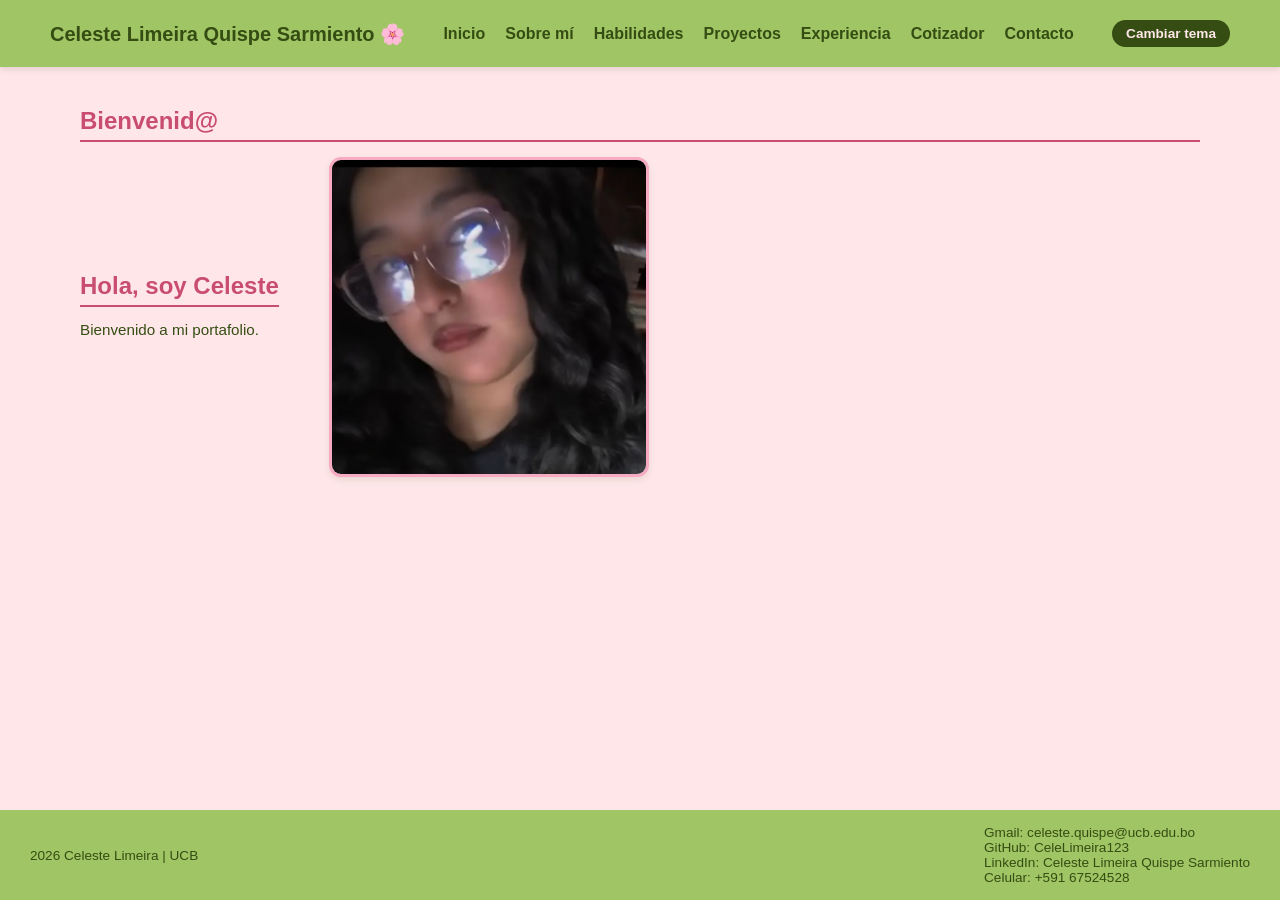
<file: index.html>
<!DOCTYPE html>
<html lang="es">
<head>
  <meta charset="UTF-8">
  <meta name="viewport" content="width=device-width, initial-scale=1.0">
  <title>Inicio | Celeste Limeira</title>
  <meta name="description" content="Portafolio web de Celeste Limeira, estudiante de Ingeniería de Sistemas y auxiliar de docencia en la UCB.">
  <link rel="icon" href="data:image/svg+xml,<svg xmlns=%22http://www.w3.org/2000/svg%22 viewBox=%220 0 100 100%22><text y=%22.9em%22 font-size=%2290%22>%F0%9F%8C%B8</text></svg>">
  <link rel="stylesheet" href="css/estilo.css">
</head>
<body>

  <div class="layout">

    <header class="header">
      <h1>Celeste Limeira Quispe Sarmiento 🌸</h1>

      <button id="btnTema">Cambiar tema</button>

      <button type="button" class="hamburger" id="hamburger" aria-label="Abrir menú" aria-controls="nav" aria-expanded="false">
        <span></span>
        <span></span>
        <span></span>
      </button>

      <nav class="menu" id="nav">
        <ul>
          <li><a href="index.html">Inicio</a></li>
          <li><a href="sobre-mi.html">Sobre mí</a></li>
          <li><a href="habilidades.html">Habilidades</a></li>
          <li><a href="proyectos.html">Proyectos</a></li>
          <li><a href="experiencia.html">Experiencia</a></li>
          <li><a href="cotizador.html">Cotizador</a></li>
          <li><a href="contacto.html">Contacto</a></li>
        </ul>
      </nav>
    </header>

    <main class="content">

      <div class="topbar">
        <h2>Bienvenid@</h2>
      </div>

      <section class="hero">
        <div class="hero-text">
          <h2>Hola, soy Celeste</h2>
          <p>Bienvenido a mi portafolio.</p>
        </div>
        <div class="card">
          <img src="img/me.webp" alt="Foto de perfil" class="imgcursor" width="640" height="484" fetchpriority="high">
        </div>
      </section>

    </main>

    <footer class="footer">
      <div class="footer-left">
        <p>2026 Celeste Limeira | UCB</p>
      </div>
      <div class="footer-right">
        <p>Gmail: celeste.quispe@ucb.edu.bo</p>
        <p>GitHub: CeleLimeira123</p>
        <p>LinkedIn: Celeste Limeira Quispe Sarmiento</p>
        <p>Celular: +591 67524528</p>
      </div>
    </footer>

  </div>

  
  <button id="btnArriba" aria-label="Volver arriba">⬆</button>

  <script src="js/script.js" defer></script>
</body>
</html>
</file>
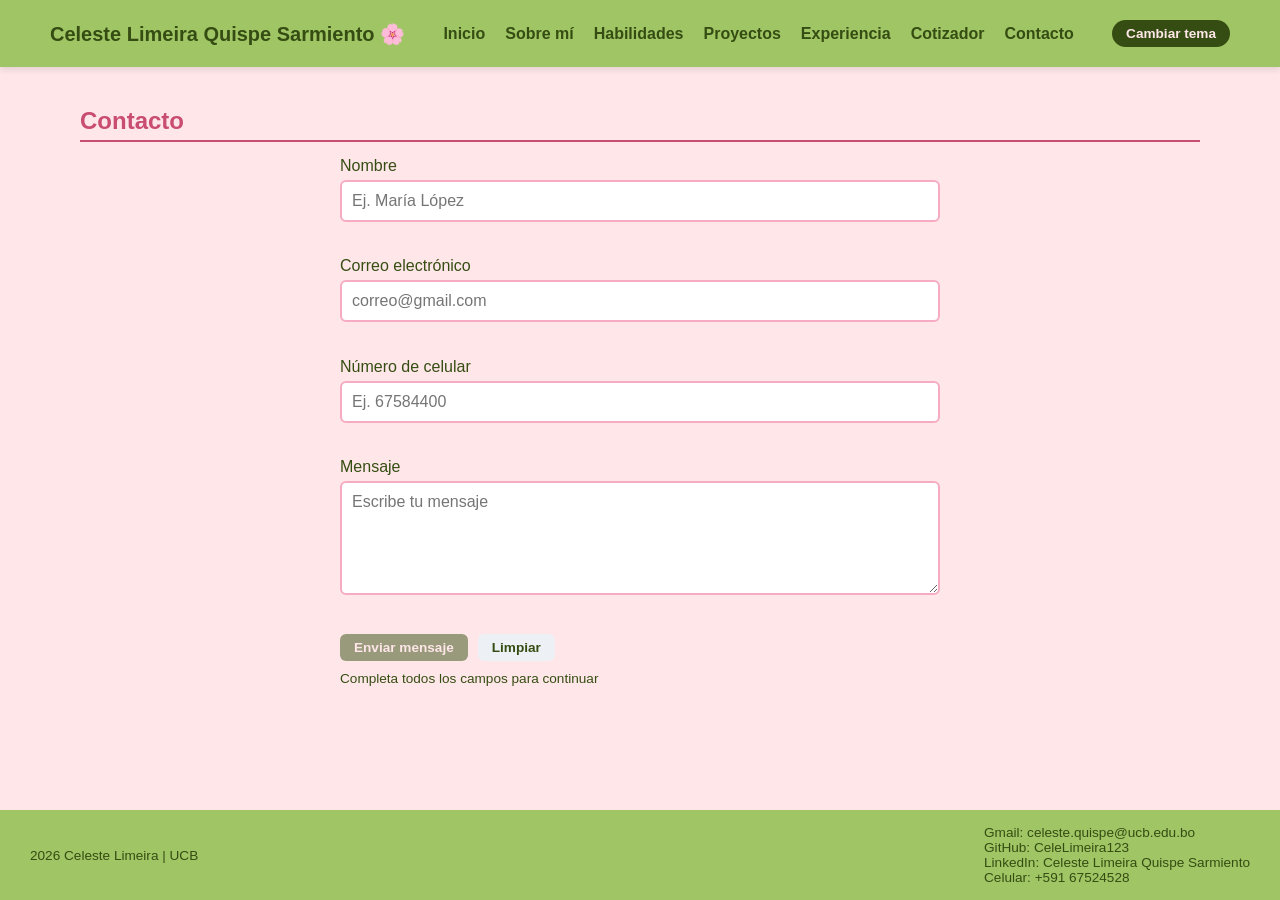
<file: contacto.html>
<!DOCTYPE html>
<html lang="es">
<head>
  <meta charset="UTF-8">
  <meta name="viewport" content="width=device-width, initial-scale=1.0">
  <title>Contacto | Celeste Limeira</title>
  <meta name="description" content="Contacta a Celeste Limeira: envía tu nombre, correo, celular y mensaje.">
  <link rel="icon" href="data:image/svg+xml,<svg xmlns=%22http://www.w3.org/2000/svg%22 viewBox=%220 0 100 100%22><text y=%22.9em%22 font-size=%2290%22>%F0%9F%8C%B8</text></svg>">
  <link rel="stylesheet" href="css/estilo.css">
</head>
<body>

  <div class="layout">

    <header class="header">
      <h1>Celeste Limeira Quispe Sarmiento 🌸</h1>

      <button id="btnTema">Cambiar tema</button>

      <button type="button" class="hamburger" id="hamburger" aria-label="Abrir menú" aria-controls="nav" aria-expanded="false">
        <span></span>
        <span></span>
        <span></span>
      </button>

      <nav class="menu" id="nav">
        <ul>
          <li><a href="index.html">Inicio</a></li>
          <li><a href="sobre-mi.html">Sobre mí</a></li>
          <li><a href="habilidades.html">Habilidades</a></li>
          <li><a href="proyectos.html">Proyectos</a></li>
          <li><a href="experiencia.html">Experiencia</a></li>
          <li><a href="cotizador.html">Cotizador</a></li>
          <li><a href="contacto.html">Contacto</a></li>
        </ul>
      </nav>
    </header>

    <main class="content">

      <div class="topbar">
        <h2>Contacto</h2>
      </div>

      <form id="formContacto" class="cotizador" novalidate>

        <div class="campo">
          <label for="nombre">Nombre</label>
          <input type="text" id="nombre" autocomplete="name" placeholder="Ej. María López">
          <p class="mensaje" id="mensajeNombre" aria-live="polite"></p>
        </div>

        <div class="campo">
          <label for="email">Correo electrónico</label>
          <input type="email" id="email" autocomplete="email" placeholder="correo@gmail.com">
          <p class="mensaje" id="mensajeEmail" aria-live="polite"></p>
        </div>

        <div class="campo">
          <label for="telefono">Número de celular</label>
          <input type="tel" id="telefono" maxlength="8" inputmode="numeric" autocomplete="tel-national" placeholder="Ej. 67584400">
          <p class="mensaje" id="mensajeTelefono" aria-live="polite"></p>
        </div>

        <div class="campo">
          <label for="mensajeTexto">Mensaje</label>
          <textarea id="mensajeTexto" rows="5" placeholder="Escribe tu mensaje"></textarea>
          <p class="mensaje" id="mensajeTextoFeedback" aria-live="polite"></p>
        </div>

        <div class="botones">
          <button type="submit" id="btnEnviar" disabled>Enviar mensaje</button>
          <button type="reset" class="btn-limpiar">Limpiar</button>
        </div>

        <p class="mensaje" id="mensajeBoton" aria-live="polite">Completa todos los campos para continuar</p>
        <p id="resultado" aria-live="polite"></p>

      </form>

    </main>

    <footer class="footer">
      <div class="footer-left">
        <p>2026 Celeste Limeira | UCB</p>
      </div>
      <div class="footer-right">
        <p>Gmail: celeste.quispe@ucb.edu.bo</p>
        <p>GitHub: CeleLimeira123</p>
        <p>LinkedIn: Celeste Limeira Quispe Sarmiento</p>
        <p>Celular: +591 67524528</p>
      </div>
    </footer>

  </div>

  <button id="btnArriba" aria-label="Volver arriba">⬆</button>

  <script src="js/script.js" defer></script>
</body>
</html>
</file>
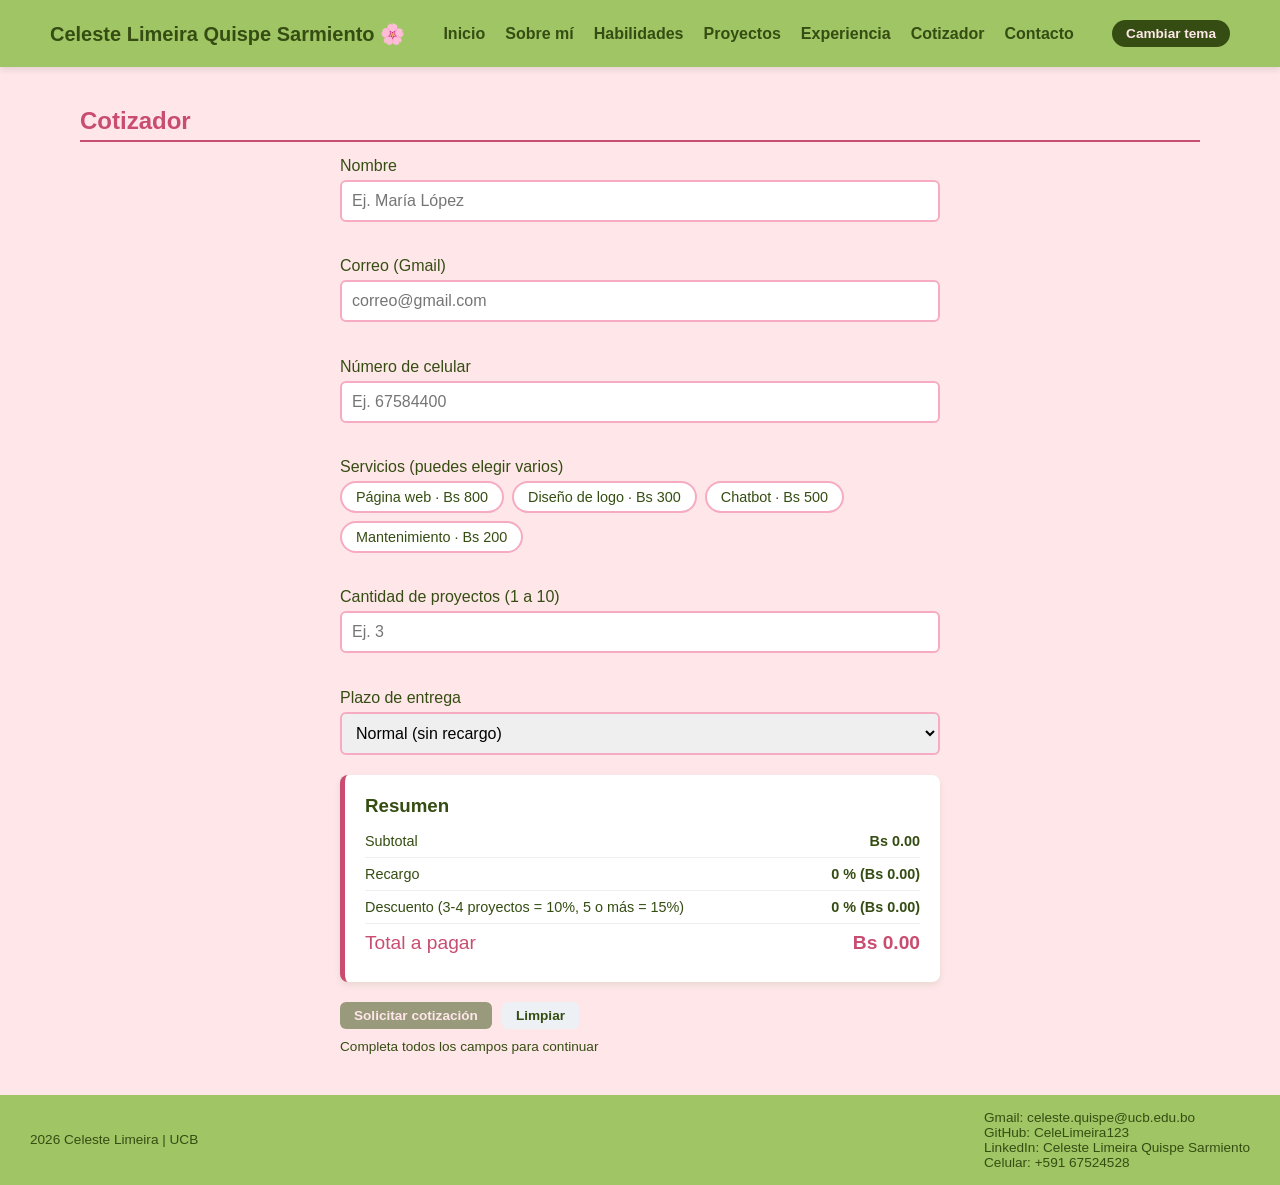
<file: cotizador.html>
<!DOCTYPE html>
<html lang="es">
<head>
  <meta charset="UTF-8">
  <meta name="viewport" content="width=device-width, initial-scale=1.0">
  <title>Cotizador | Celeste Limeira</title>
  <meta name="description" content="Cotiza servicios de página web, diseño de logo, chatbot y mantenimiento con el cotizador de Celeste Limeira.">
  <link rel="icon" href="data:image/svg+xml,<svg xmlns=%22http://www.w3.org/2000/svg%22 viewBox=%220 0 100 100%22><text y=%22.9em%22 font-size=%2290%22>%F0%9F%8C%B8</text></svg>">
  <link rel="stylesheet" href="css/estilo.css">
</head>
<body>

  <div class="layout">

    <header class="header">
      <h1>Celeste Limeira Quispe Sarmiento 🌸</h1>

      <button id="btnTema">Cambiar tema</button>

      <button type="button" class="hamburger" id="hamburger" aria-label="Abrir menú" aria-controls="nav" aria-expanded="false">
        <span></span>
        <span></span>
        <span></span>
      </button>

      <nav class="menu" id="nav">
        <ul>
          <li><a href="index.html">Inicio</a></li>
          <li><a href="sobre-mi.html">Sobre mí</a></li>
          <li><a href="habilidades.html">Habilidades</a></li>
          <li><a href="proyectos.html">Proyectos</a></li>
          <li><a href="experiencia.html">Experiencia</a></li>
          <li><a href="cotizador.html">Cotizador</a></li>
          <li><a href="contacto.html">Contacto</a></li>
        </ul>
      </nav>
    </header>

    <main class="content">

      <div class="topbar">
        <h2>Cotizador</h2>
      </div>

      <form id="formCotizador" class="cotizador" novalidate>

        
        <div class="campo">
          <label for="nombre">Nombre</label>
          <input type="text" id="nombre" autocomplete="name" placeholder="Ej. María López">
          <p class="mensaje" id="mensajeNombre" aria-live="polite"></p>
        </div>

        <div class="campo">
          <label for="email">Correo (Gmail)</label>
          <input type="email" id="email" autocomplete="email" placeholder="correo@gmail.com">
          <p class="mensaje" id="mensajeEmail" aria-live="polite"></p>
        </div>

        <div class="campo">
          <label for="telefono">Número de celular</label>
          <input type="tel" id="telefono" maxlength="8" inputmode="numeric" autocomplete="tel-national" placeholder="Ej. 67584400">
          <p class="mensaje" id="mensajeTelefono" aria-live="polite"></p>
        </div>

        
        <div class="campo">
          <p class="etiqueta">Servicios (puedes elegir varios)</p>

          <div class="servicios">
            <label class="servicio-item">
              <input type="checkbox" class="servicio" value="800" data-nombre="Página web">
              <span>Página web · Bs 800</span>
            </label>

            <label class="servicio-item">
              <input type="checkbox" class="servicio" value="300" data-nombre="Diseño de logo">
              <span>Diseño de logo · Bs 300</span>
            </label>

            <label class="servicio-item">
              <input type="checkbox" class="servicio" value="500" data-nombre="Chatbot">
              <span>Chatbot · Bs 500</span>
            </label>

            <label class="servicio-item">
              <input type="checkbox" class="servicio" value="200" data-nombre="Mantenimiento">
              <span>Mantenimiento · Bs 200</span>
            </label>
          </div>

          <p class="mensaje" id="mensajeServicios" aria-live="polite"></p>
        </div>

        <div class="campo">
          <label for="cantidad">Cantidad de proyectos (1 a 10)</label>
          <input type="number" id="cantidad" min="1" max="10" step="1" placeholder="Ej. 3">
          <p class="mensaje" id="mensajeCantidad" aria-live="polite"></p>
        </div>

        <div class="campo">
          <label for="plazo">Plazo de entrega</label>
          <select id="plazo">
            <option value="normal">Normal (sin recargo)</option>
            <option value="rapido">Rápido (+20%)</option>
            <option value="urgente">Urgente (+40%)</option>
          </select>
        </div>

        
        <div class="resumen">
          <h3>Resumen</h3>

          <div class="dato">
            <span>Subtotal</span>
            <strong id="subtotal">Bs 0.00</strong>
          </div>

          <div class="dato">
            <span>Recargo</span>
            <strong id="recargo">0 % (Bs 0.00)</strong>
          </div>

          <div class="dato">
            <span>Descuento (3-4 proyectos = 10%, 5 o más = 15%)</span>
            <strong id="descuento">0 % (Bs 0.00)</strong>
          </div>

          <div class="dato total">
            <span>Total a pagar</span>
            <strong id="total">Bs 0.00</strong>
          </div>
        </div>

        <div class="botones">
          <button type="button" id="btnCotizar" disabled>Solicitar cotización</button>
          <button type="reset" class="btn-limpiar">Limpiar</button>
        </div>

        <p class="mensaje" id="mensajeBoton" aria-live="polite">Completa todos los campos para continuar</p>
        <p id="mensajeFinal" aria-live="polite"></p>

      </form>

    </main>

    <footer class="footer">
      <div class="footer-left">
        <p>2026 Celeste Limeira | UCB</p>
      </div>
      <div class="footer-right">
        <p>Gmail: celeste.quispe@ucb.edu.bo</p>
        <p>GitHub: CeleLimeira123</p>
        <p>LinkedIn: Celeste Limeira Quispe Sarmiento</p>
        <p>Celular: +591 67524528</p>
      </div>
    </footer>

  </div>

  <button id="btnArriba" aria-label="Volver arriba">⬆</button>

  <script src="js/script.js" defer></script>
</body>
</html>
</file>
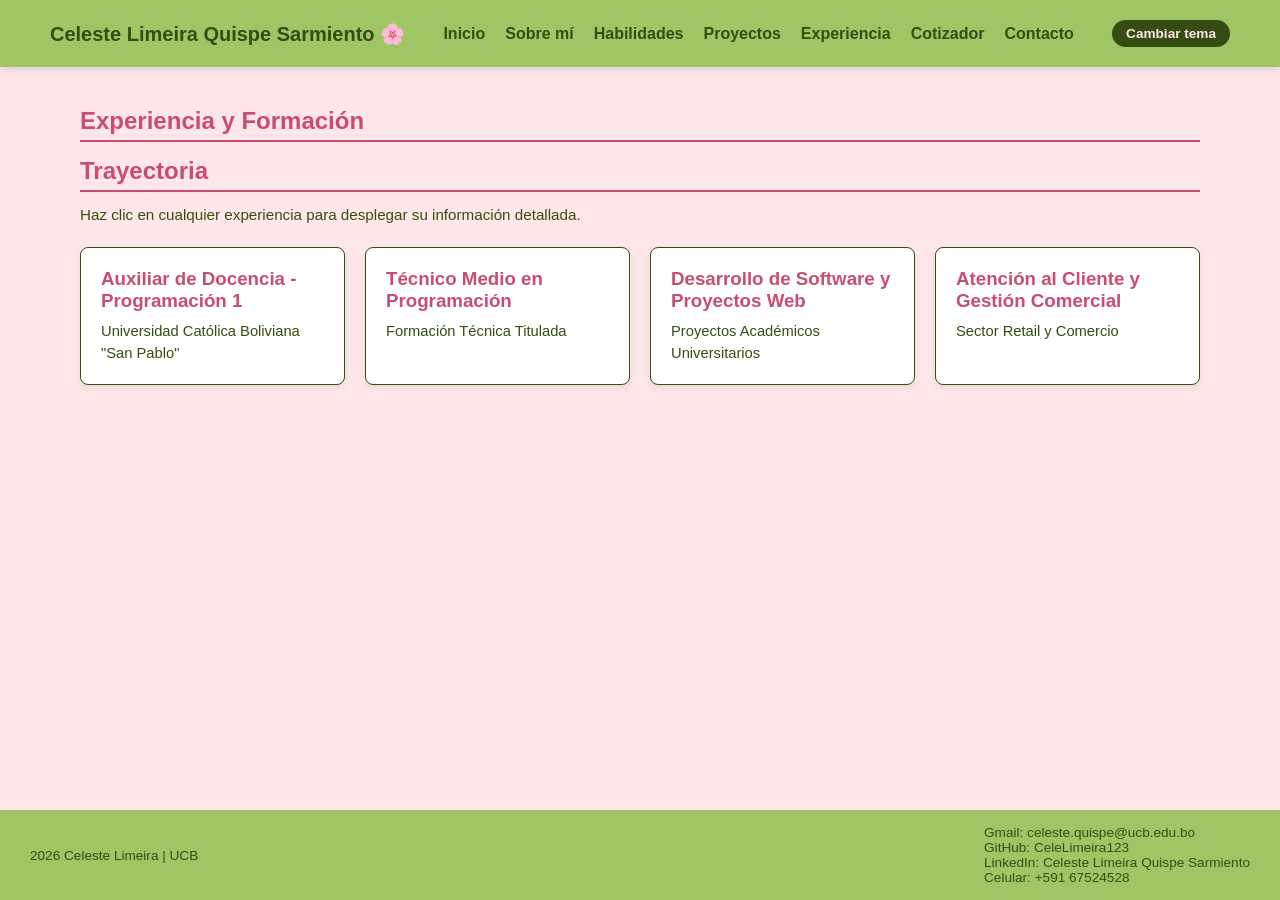
<file: experiencia.html>
<!DOCTYPE html>
<html lang="es">
<head>
  <meta charset="UTF-8">
  <meta name="viewport" content="width=device-width, initial-scale=1.0">
  <title>Experiencia | Celeste Limeira</title>
  <meta name="description" content="Experiencia de Celeste Limeira: docencia universitaria, desarrollo de software y atención al cliente.">
  <link rel="icon" href="data:image/svg+xml,<svg xmlns=%22http://www.w3.org/2000/svg%22 viewBox=%220 0 100 100%22><text y=%22.9em%22 font-size=%2290%22>%F0%9F%8C%B8</text></svg>">
  <link rel="stylesheet" href="css/estilo.css">
</head>
<body>

  <div class="layout">

    <header class="header">
      <h1>Celeste Limeira Quispe Sarmiento 🌸</h1>

      <button id="btnTema">Cambiar tema</button>

      <button type="button" class="hamburger" id="hamburger" aria-label="Abrir menú" aria-controls="nav" aria-expanded="false">
        <span></span>
        <span></span>
        <span></span>
      </button>

      <nav class="menu" id="nav">
        <ul>
          <li><a href="index.html">Inicio</a></li>
          <li><a href="sobre-mi.html">Sobre mí</a></li>
          <li><a href="habilidades.html">Habilidades</a></li>
          <li><a href="proyectos.html">Proyectos</a></li>
          <li><a href="experiencia.html">Experiencia</a></li>
          <li><a href="cotizador.html">Cotizador</a></li>
          <li><a href="contacto.html">Contacto</a></li>
        </ul>
      </nav>
    </header>

    <main class="content">
      <div class="topbar">
        <h2>Experiencia y Formación</h2>
      </div>

      <article class="hero-text">
        <h2>Trayectoria</h2>
        <p>Haz clic en cualquier experiencia para desplegar su información detallada.</p>
      </article>

      
      <section id="experiencia">
        <div class="cards cards-grid">

          <article class="card-info item-experiencia" tabindex="0"
                   data-titulo="Auxiliar de Docencia - Programación 1"
                   data-detalle="Universidad Católica Boliviana 'San Pablo'. Responsable de guiar a estudiantes en laboratorios de código, resolución de dudas en C++ y revisión de prácticas de lógica algorítmica.">
            <h3>Auxiliar de Docencia - Programación 1</h3>
            <p>Universidad Católica Boliviana "San Pablo"</p>
          </article>

          <article class="card-info item-experiencia" tabindex="0"
                   data-titulo="Técnico Medio en Programación"
                   data-detalle="Formación Técnica Titulada. Adquisición de bases sólidas en desarrollo de software, control de versiones y metodologías estructuradas de programación.">
            <h3>Técnico Medio en Programación</h3>
            <p>Formación Técnica Titulada</p>
          </article>

          <article class="card-info item-experiencia" tabindex="0"
                   data-titulo="Desarrollo de Software y Proyectos Web"
                   data-detalle="Proyectos Académicos Universitarios. Diseño y maquetación de plataformas como merkadoLite, dashboards gerenciales y sistemas backend (API love4ANIMALS, catálogo de vinos).">
            <h3>Desarrollo de Software y Proyectos Web</h3>
            <p>Proyectos Académicos Universitarios</p>
          </article>

          <article class="card-info item-experiencia" tabindex="0"
                   data-titulo="Atención al Cliente y Gestión Comercial"
                   data-detalle="Sector Retail y Comercio. Experiencia en atención al público, resolución de consultas de usuarios, trabajo bajo objetivos y sentido estético en presentación de productos.">
            <h3>Atención al Cliente y Gestión Comercial</h3>
            <p>Sector Retail y Comercio</p>
          </article>

        </div>
      </section>
    </main>

    <footer class="footer">
      <div class="footer-left">
        <p>2026 Celeste Limeira | UCB</p>
      </div>
      <div class="footer-right">
        <p>Gmail: celeste.quispe@ucb.edu.bo</p>
        <p>GitHub: CeleLimeira123</p>
        <p>LinkedIn: Celeste Limeira Quispe Sarmiento</p>
        <p>Celular: +591 67524528</p>
      </div>
    </footer>

  </div>

  
  <div id="modal" class="modal" role="dialog" aria-modal="true" aria-labelledby="modalTitulo">
    <div class="modal-contenido">
      <h3 id="modalTitulo">Título</h3>
      <p id="modalTexto">Información detallada...</p>
      <button type="button" id="btnCerrar">Cerrar</button>
    </div>
  </div>

  <button id="btnArriba" aria-label="Volver arriba">⬆</button>

  <script src="js/script.js" defer></script>
</body>
</html>
</file>
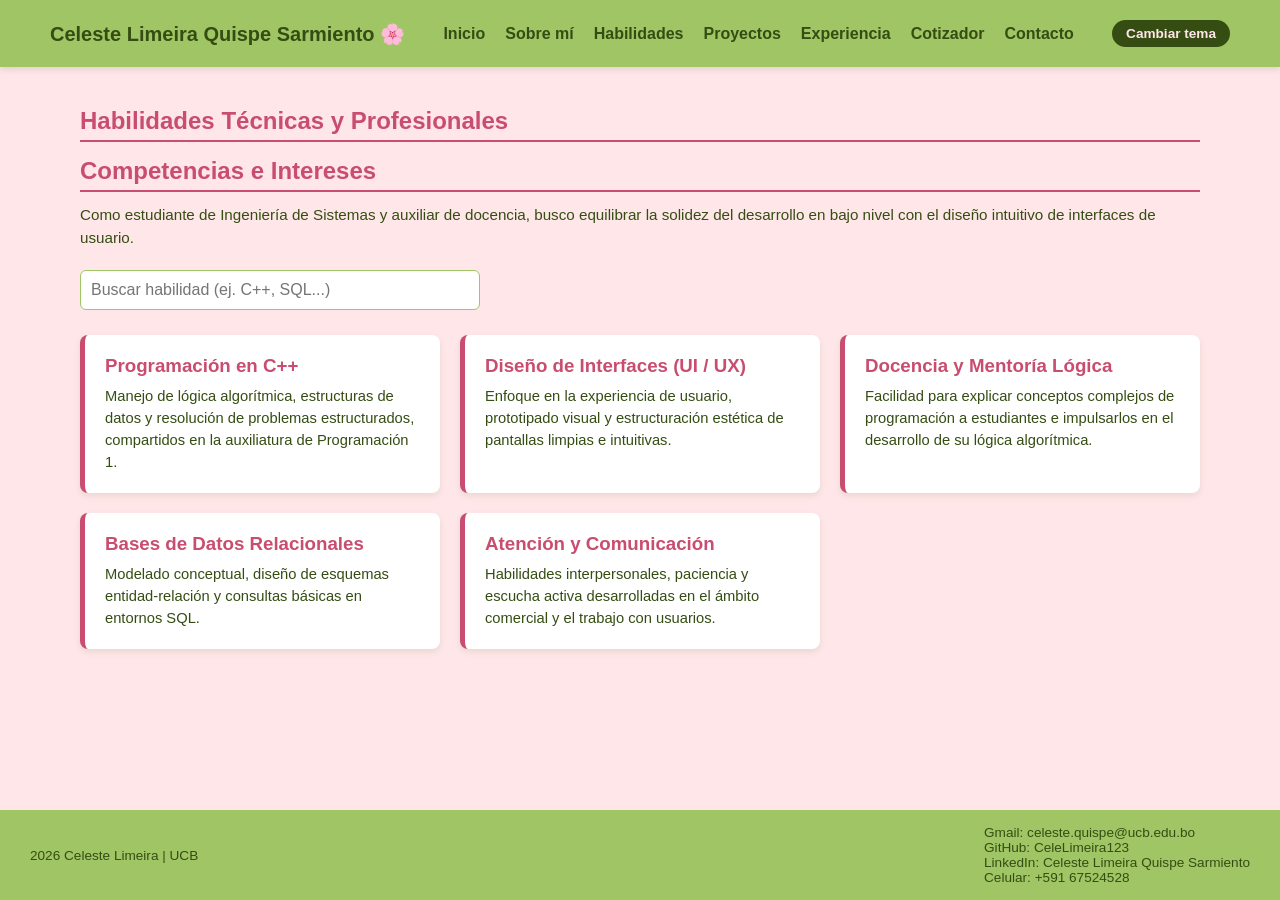
<file: habilidades.html>
<!DOCTYPE html>
<html lang="es">
<head>
  <meta charset="UTF-8">
  <meta name="viewport" content="width=device-width, initial-scale=1.0">
  <title>Habilidades | Celeste Limeira</title>
  <meta name="description" content="Habilidades de Celeste Limeira: programación en C++, diseño de interfaces UI/UX, bases de datos y docencia.">
  <link rel="icon" href="data:image/svg+xml,<svg xmlns=%22http://www.w3.org/2000/svg%22 viewBox=%220 0 100 100%22><text y=%22.9em%22 font-size=%2290%22>%F0%9F%8C%B8</text></svg>">
  <link rel="stylesheet" href="css/estilo.css">
</head>
<body>

  <div class="layout">

    <header class="header">
      <h1>Celeste Limeira Quispe Sarmiento 🌸</h1>

      <button id="btnTema">Cambiar tema</button>

      <button type="button" class="hamburger" id="hamburger" aria-label="Abrir menú" aria-controls="nav" aria-expanded="false">
        <span></span>
        <span></span>
        <span></span>
      </button>

      <nav class="menu" id="nav">
        <ul>
          <li><a href="index.html">Inicio</a></li>
          <li><a href="sobre-mi.html">Sobre mí</a></li>
          <li><a href="habilidades.html">Habilidades</a></li>
          <li><a href="proyectos.html">Proyectos</a></li>
          <li><a href="experiencia.html">Experiencia</a></li>
          <li><a href="cotizador.html">Cotizador</a></li>
          <li><a href="contacto.html">Contacto</a></li>
        </ul>
      </nav>
    </header>

    <main class="content">
      <div class="topbar">
        <h2>Habilidades Técnicas y Profesionales</h2>
      </div>

      <article class="hero-text">
        <h2>Competencias e Intereses</h2>
        <p>
          Como estudiante de Ingeniería de Sistemas y auxiliar de docencia, busco equilibrar la solidez del desarrollo en bajo nivel con el diseño intuitivo de interfaces de usuario.
        </p>
      </article>

      
      <section class="buscador-container" style="margin-bottom: 25px; position: relative;">
        <input type="text" id="inputBusqueda" aria-label="Buscar habilidad" placeholder="Buscar habilidad (ej. C++, SQL...)" style="width: 100%; max-width: 400px; padding: 10px; border-radius: 6px; border: 1px solid #A0C565; font-size: 1rem;">
        <ul id="sugerencias" aria-live="polite" style="list-style: none; padding: 0; margin-top: 5px; position: absolute; background: white; width: 100%; max-width: 400px; border-radius: 6px; box-shadow: 0 4px 6px rgba(0,0,0,0.1); z-index: 10;"></ul>
      </section>

      <section id="skills">
        <div class="cards" style="display: grid; grid-template-columns: repeat(auto-fit, minmax(280px, 1fr)); gap: 20px;">

          <article class="card-info item-habilidad">
            <h3>Programación en C++</h3>
            <p>Manejo de lógica algorítmica, estructuras de datos y resolución de problemas estructurados, compartidos en la auxiliatura de Programación 1.</p>
          </article>

          <article class="card-info item-habilidad">
            <h3>Diseño de Interfaces (UI / UX)</h3>
            <p>Enfoque en la experiencia de usuario, prototipado visual y estructuración estética de pantallas limpias e intuitivas.</p>
          </article>

          <article class="card-info item-habilidad">
            <h3>Docencia y Mentoría Lógica</h3>
            <p>Facilidad para explicar conceptos complejos de programación a estudiantes e impulsarlos en el desarrollo de su lógica algorítmica.</p>
          </article>

          <article class="card-info item-habilidad">
            <h3>Bases de Datos Relacionales</h3>
            <p>Modelado conceptual, diseño de esquemas entidad-relación y consultas básicas en entornos SQL.</p>
          </article>

          <article class="card-info item-habilidad">
            <h3>Atención y Comunicación</h3>
            <p>Habilidades interpersonales, paciencia y escucha activa desarrolladas en el ámbito comercial y el trabajo con usuarios.</p>
          </article>

        </div>
      </section>
    </main>

    <footer class="footer">
      <div class="footer-left">
        <p>2026 Celeste Limeira | UCB</p>
      </div>
      <div class="footer-right">
        <p>Gmail: celeste.quispe@ucb.edu.bo</p>
        <p>GitHub: CeleLimeira123</p>
        <p>LinkedIn: Celeste Limeira Quispe Sarmiento</p>
        <p>Celular: +591 67524528</p>
      </div>
    </footer>

  </div>

  <button id="btnArriba" aria-label="Volver arriba">⬆</button>

  <script src="js/script.js" defer></script>
</body>
</html>
</file>
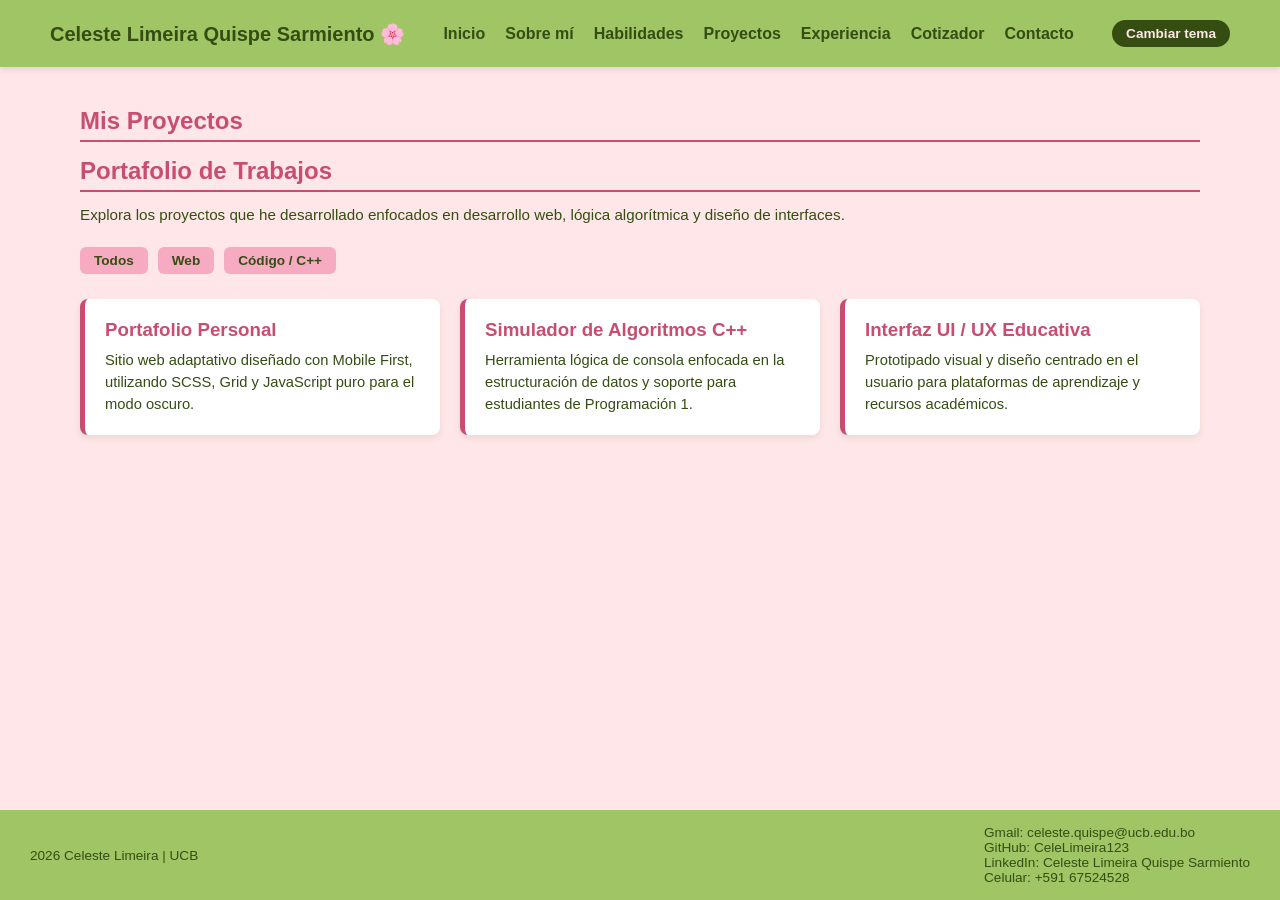
<file: proyectos.html>
<!DOCTYPE html>
<html lang="es">
<head>
  <meta charset="UTF-8">
  <meta name="viewport" content="width=device-width, initial-scale=1.0">
  <title>Proyectos | Celeste Limeira</title>
  <meta name="description" content="Proyectos de Celeste Limeira en desarrollo web, lógica algorítmica y diseño de interfaces.">
  <link rel="icon" href="data:image/svg+xml,<svg xmlns=%22http://www.w3.org/2000/svg%22 viewBox=%220 0 100 100%22><text y=%22.9em%22 font-size=%2290%22>%F0%9F%8C%B8</text></svg>">
  <link rel="stylesheet" href="css/estilo.css">
</head>
<body>

  <div class="layout">

    <header class="header">
      <h1>Celeste Limeira Quispe Sarmiento 🌸</h1>

      <button id="btnTema">Cambiar tema</button>

      <button type="button" class="hamburger" id="hamburger" aria-label="Abrir menú" aria-controls="nav" aria-expanded="false">
        <span></span>
        <span></span>
        <span></span>
      </button>

      <nav class="menu" id="nav">
        <ul>
          <li><a href="index.html">Inicio</a></li>
          <li><a href="sobre-mi.html">Sobre mí</a></li>
          <li><a href="habilidades.html">Habilidades</a></li>
          <li><a href="proyectos.html">Proyectos</a></li>
          <li><a href="experiencia.html">Experiencia</a></li>
          <li><a href="cotizador.html">Cotizador</a></li>
          <li><a href="contacto.html">Contacto</a></li>
        </ul>
      </nav>
    </header>

    <main class="content">
      <div class="topbar">
        <h2>Mis Proyectos</h2>
      </div>

      <article class="hero-text">
        <h2>Portafolio de Trabajos</h2>
        <p>
          Explora los proyectos que he desarrollado enfocados en desarrollo web, lógica algorítmica y diseño de interfaces.
        </p>
      </article>

      
      <div class="filtros">
        <button type="button" data-categoria="todos">Todos</button>
        <button type="button" data-categoria="web">Web</button>
        <button type="button" data-categoria="codigo">Código / C++</button>
      </div>

      
      <section id="projects">
        <div class="cards cards-grid">

          <article class="card-info item web">
            <h3>Portafolio Personal</h3>
            <p>Sitio web adaptativo diseñado con Mobile First, utilizando SCSS, Grid y JavaScript puro para el modo oscuro.</p>
          </article>

          <article class="card-info item codigo">
            <h3>Simulador de Algoritmos C++</h3>
            <p>Herramienta lógica de consola enfocada en la estructuración de datos y soporte para estudiantes de Programación 1.</p>
          </article>

          <article class="card-info item web">
            <h3>Interfaz UI / UX Educativa</h3>
            <p>Prototipado visual y diseño centrado en el usuario para plataformas de aprendizaje y recursos académicos.</p>
          </article>

        </div>
      </section>
    </main>

    <footer class="footer">
      <div class="footer-left">
        <p>2026 Celeste Limeira | UCB</p>
      </div>
      <div class="footer-right">
        <p>Gmail: celeste.quispe@ucb.edu.bo</p>
        <p>GitHub: CeleLimeira123</p>
        <p>LinkedIn: Celeste Limeira Quispe Sarmiento</p>
        <p>Celular: +591 67524528</p>
      </div>
    </footer>

  </div>

  <button id="btnArriba" aria-label="Volver arriba">⬆</button>

  <script src="js/script.js" defer></script>
</body>
</html>
</file>
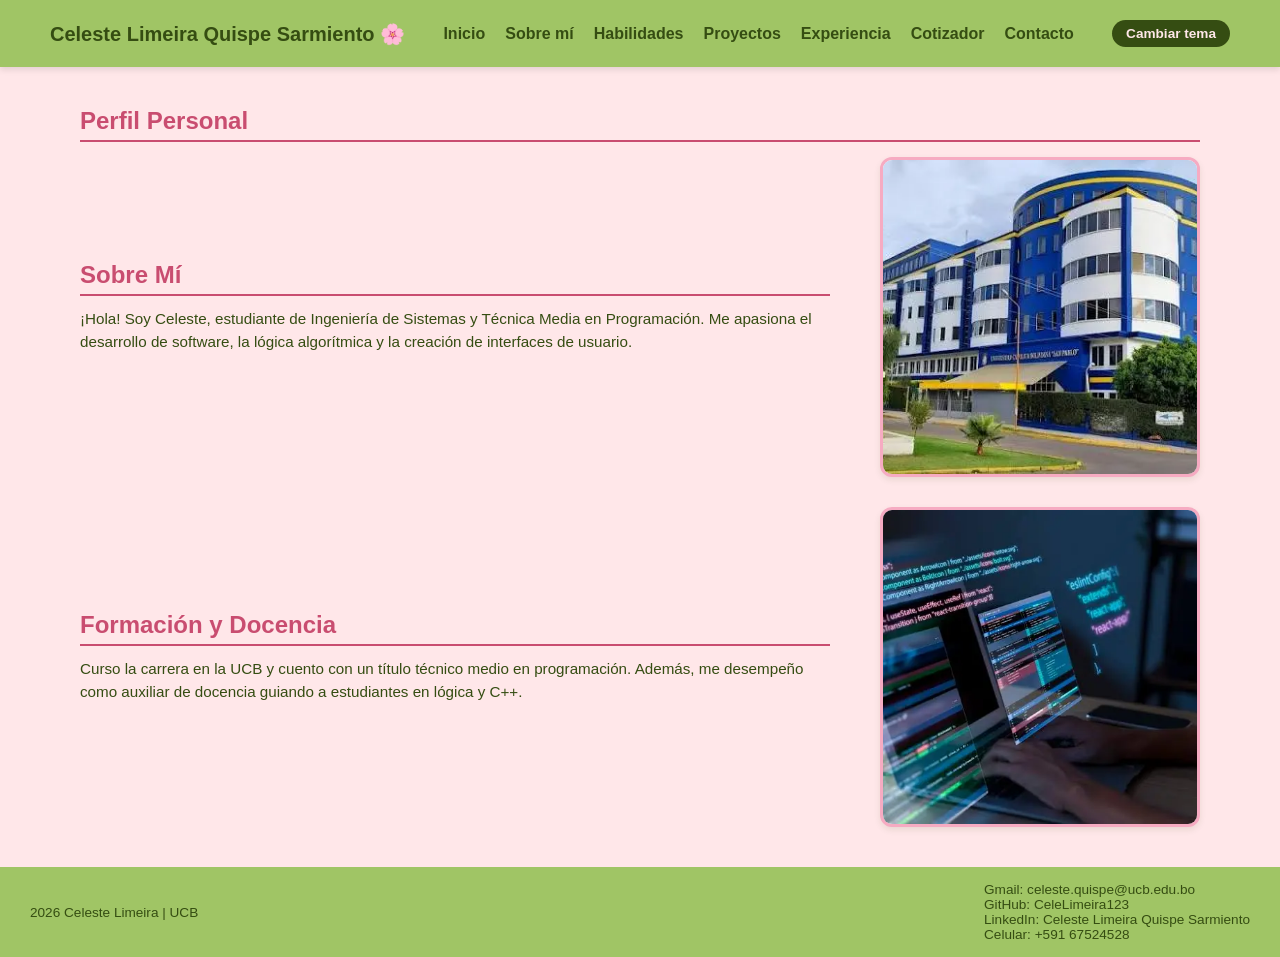
<file: sobre-mi.html>
<!DOCTYPE html>
<html lang="es">
<head>
  <meta charset="UTF-8">
  <meta name="viewport" content="width=device-width, initial-scale=1.0">
  <title>Sobre Mí | Celeste Limeira</title>
  <meta name="description" content="Conoce a Celeste Limeira: estudiante de Ingeniería de Sistemas, técnico medio en programación y auxiliar de C++.">
  <link rel="icon" href="data:image/svg+xml,<svg xmlns=%22http://www.w3.org/2000/svg%22 viewBox=%220 0 100 100%22><text y=%22.9em%22 font-size=%2290%22>%F0%9F%8C%B8</text></svg>">
  <link rel="stylesheet" href="css/estilo.css">
</head>
<body>

  <div class="layout">

    <header class="header">
      <h1>Celeste Limeira Quispe Sarmiento 🌸</h1>

      <button id="btnTema">Cambiar tema</button>

      <button type="button" class="hamburger" id="hamburger" aria-label="Abrir menú" aria-controls="nav" aria-expanded="false">
        <span></span>
        <span></span>
        <span></span>
      </button>

      <nav class="menu" id="nav">
        <ul>
          <li><a href="index.html">Inicio</a></li>
          <li><a href="sobre-mi.html">Sobre mí</a></li>
          <li><a href="habilidades.html">Habilidades</a></li>
          <li><a href="proyectos.html">Proyectos</a></li>
          <li><a href="experiencia.html">Experiencia</a></li>
          <li><a href="cotizador.html">Cotizador</a></li>
          <li><a href="contacto.html">Contacto</a></li>
        </ul>
      </nav>
    </header>

    <main class="content">

      <div class="topbar">
        <h2>Perfil Personal</h2>
      </div>

      <section class="hero">
        <div class="hero-text">
          <h2>Sobre Mí</h2>
          <p>
            ¡Hola! Soy Celeste, estudiante de Ingeniería de Sistemas y Técnica Media en Programación. Me apasiona el desarrollo de software, la lógica algorítmica y la creación de interfaces de usuario.
          </p>
        </div>
        <div class="card">
          <img src="img/universidad.webp" alt="Universidad Católica Boliviana" class="imgcursor" width="576" height="324" fetchpriority="high">
        </div>
      </section>

      
      <section class="hero" style="margin-top: 30px;">
        <div class="hero-text">
          <h2>Formación y Docencia</h2>
          <p>
            Curso la carrera en la UCB y cuento con un título técnico medio en programación. Además, me desempeño como auxiliar de docencia guiando a estudiantes en lógica y C++.
          </p>
        </div>
        <div class="card">
          <img src="img/tecnico.webp" alt="Técnico Medio en Programación" class="imgcursor" width="640" height="427" loading="lazy">
        </div>
      </section>

    </main>

    <footer class="footer">
      <div class="footer-left">
        <p>2026 Celeste Limeira | UCB</p>
      </div>
      <div class="footer-right">
        <p>Gmail: celeste.quispe@ucb.edu.bo</p>
        <p>GitHub: CeleLimeira123</p>
        <p>LinkedIn: Celeste Limeira Quispe Sarmiento</p>
        <p>Celular: +591 67524528</p>
      </div>
    </footer>

  </div>

  <button id="btnArriba" aria-label="Volver arriba">⬆</button>

  <script src="js/script.js" defer></script>
</body>
</html>
</file>
<file: css/estilo.css>
*{margin:0;padding:0;box-sizing:border-box}body{font-family:sans-serif;background:#ffe7e9;color:#354d12;transition:background .3s ease,color .3s ease}input[type=text],input[type=number],input[type=email],input[type=tel],select,textarea{padding:10px;border:2px solid #f6abc2;border-radius:6px;font-size:1rem;font-family:inherit}input[type=text]:focus,input[type=number]:focus,input[type=email]:focus,input[type=tel]:focus,select:focus,textarea:focus{outline:none;border-color:#c94d70}input.error,input.error:focus,select.error,select.error:focus,textarea.error,textarea.error:focus{border-color:red}input.correcto,input.correcto:focus,select.correcto,select.correcto:focus,textarea.correcto,textarea.correcto:focus{border-color:green}a:focus-visible,button:focus-visible,select:focus-visible,textarea:focus-visible,[tabindex="0"]:focus-visible{outline:3px solid #c94d70;outline-offset:2px}.layout{display:grid;grid-template-rows:auto 1fr auto;grid-template-areas:"header" "content" "footer";min-height:100vh}.header,.footer{display:flex;justify-content:center;align-items:center;flex-direction:column;background:#a0c565;color:#354d12;padding:15px 20px;gap:10px;text-align:center}.header{grid-area:header;flex-direction:row;justify-content:space-between;text-align:left;position:relative;box-shadow:0 3px 6px rgba(0,0,0,.1)}.header h1{order:1;font-size:1rem;font-weight:700}.header #btnTema{order:2;border:none;cursor:pointer;font-weight:600;background:#354d12;color:#ffe7e9;transition:background .2s ease,color .2s ease}.header #btnTema:hover:not(:disabled){background:#c94d70;color:#fff}.header #btnTema:disabled{opacity:.5;cursor:not-allowed}.header #btnTema{padding:6px 14px;border-radius:6px;font-size:.85rem;border-radius:20px}.header .hamburger{order:3;background:none;border:none;padding:0;display:flex;flex-direction:column;cursor:pointer}.header .hamburger span{width:25px;height:3px;background:#354d12;margin:4px 0;border-radius:2px}.header .menu{position:absolute;top:100%;left:0;width:100%;z-index:100;background:inherit;display:none}.header .menu ul{list-style:none;display:flex;flex-direction:column;text-align:center;padding:20px 0;gap:15px}.header .menu a{color:#354d12;text-decoration:none;font-size:1rem;font-weight:600;transition:color .2s ease}.header .menu a:hover{color:#c94d70}.header .menu.active{display:block}.footer{grid-area:footer;font-size:.85rem;font-weight:500}.content{grid-area:content;padding:15px;width:100%;max-width:1200px;margin:0 auto}.content .topbar{margin-bottom:15px}.content .topbar h2,.content .hero-text h2{font-size:1.5rem;color:#c94d70;margin-bottom:12px;border-bottom:2px solid #c94d70;padding-bottom:5px}.content .hero-text{text-align:center;margin-bottom:20px}.content .hero-text p{font-size:.95rem;line-height:1.5}.content .hero{display:flex;justify-content:center;align-items:center;flex-direction:column;gap:20px}.content .hero .card{width:100%;max-width:280px;height:280px}.content .card{background:#fff;border:3px solid #f6abc2;border-radius:12px;overflow:hidden;box-shadow:0 3px 6px rgba(53,77,18,.1)}.content .card:hover{border-color:#c94d70}.content .card .imgcursor{display:block;width:100%;height:100%;object-fit:cover}.content .cards,.content .cards-grid{display:grid;grid-template-columns:repeat(auto-fit, minmax(220px, 1fr));gap:20px;margin-bottom:20px}.content .cards .card,.content .cards-grid .card{height:220px}.card-info,.item-experiencia,.resumen{background:#fff;padding:20px;border-radius:8px}.card-info,.resumen{border-left:5px solid #c94d70;box-shadow:0 3px 6px rgba(53,77,18,.1)}.card-info h3,.resumen h3{margin-bottom:8px}.card-info h3{color:#c94d70}.card-info p{font-size:.92rem;line-height:1.5}.item-experiencia{cursor:pointer;border:1px solid #354d12}.item-experiencia:hover{background:#f6abc2}.filtros{display:flex;flex-wrap:wrap;gap:10px;margin-bottom:25px}.filtros button{border:none;cursor:pointer;font-weight:600;background:#f6abc2;color:#354d12;transition:background .2s ease,color .2s ease}.filtros button:hover:not(:disabled){background:#c94d70;color:#fff}.filtros button:disabled{opacity:.5;cursor:not-allowed}.filtros button{padding:6px 14px;border-radius:6px;font-size:.85rem}.oculto{display:none !important}#btnArriba{border:none;cursor:pointer;font-weight:600;background:#c94d70;color:#fff;transition:background .2s ease,color .2s ease}#btnArriba:hover:not(:disabled){background:#354d12;color:#fff}#btnArriba:disabled{opacity:.5;cursor:not-allowed}#btnArriba{display:none;position:fixed;bottom:25px;right:25px;z-index:1000;width:45px;height:45px;border-radius:50%;font-size:1.2rem;align-items:center;justify-content:center;box-shadow:0 4px 8px rgba(0,0,0,.2)}.modal{display:none;position:fixed;top:0;left:0;width:100%;height:100%;background:rgba(60,60,60,.75);justify-content:center;align-items:center;z-index:1000}.modal .modal-contenido{background:#fff;padding:30px;border-radius:8px;border:1px solid #333;width:90%;max-width:450px;text-align:center;box-shadow:0 4px 12px rgba(0,0,0,.3)}.modal .modal-contenido h3{margin-bottom:15px;font-size:1.2rem}.modal .modal-contenido p{margin-bottom:25px;line-height:1.4}.modal .modal-contenido button{border:none;cursor:pointer;font-weight:600;background:#fff;color:#000;transition:background .2s ease,color .2s ease}.modal .modal-contenido button:hover:not(:disabled){background:#e0e0e0;color:#000}.modal .modal-contenido button:disabled{opacity:.5;cursor:not-allowed}.modal .modal-contenido button{padding:6px 14px;border-radius:6px;font-size:.85rem;border:1px solid #333}#sugerencias li{list-style:none;padding:10px;cursor:pointer;background:#fff;border-bottom:1px solid #eee}.cotizador{max-width:600px;margin:0 auto}.cotizador .campo{margin-bottom:15px}.cotizador .campo label,.cotizador .campo .etiqueta{display:block;font-weight:normal;margin-bottom:5px}.cotizador .campo input:not([type=checkbox]),.cotizador .campo select,.cotizador .campo textarea{width:100%}.cotizador .campo textarea{resize:vertical}.cotizador .campo .servicios{display:flex;flex-wrap:wrap;gap:8px}.cotizador .campo .servicio-item{position:relative;margin:0;cursor:pointer}.cotizador .campo .servicio-item input{position:absolute;opacity:0}.cotizador .campo .servicio-item span{display:block;padding:6px 14px;border:2px solid #f6abc2;border-radius:20px;background:#fff;font-size:.9rem;transition:background .2s ease,color .2s ease}.cotizador .campo .servicio-item:hover span{border-color:#c94d70}.cotizador .campo .servicio-item input:checked+span{background:#c94d70;border-color:#c94d70;color:#fff}.cotizador .campo .servicio-item input:focus-visible+span{outline:2px solid #354d12}.cotizador .mensaje{font-size:.85rem;min-height:1.2em;margin-top:4px}.cotizador .mensaje.ok{color:#1e7a34}.cotizador .mensaje.mal{color:#b3261e}.cotizador .resumen{margin:20px 0}.cotizador .dato{display:flex;justify-content:space-between;gap:20px;padding:8px 0;border-bottom:1px solid #eee;font-size:.9rem}.cotizador .dato.total{border-bottom:none;font-size:1.2rem;color:#c94d70}.cotizador .botones{display:flex;flex-wrap:wrap;align-items:flex-start;gap:10px;margin-bottom:10px}.cotizador .botones button{padding:6px 14px;border-radius:6px;font-size:.85rem;flex:none;width:auto;height:auto}.cotizador #btnCotizar,.cotizador #btnEnviar{border:none;cursor:pointer;font-weight:600;background:#354d12;color:#ffe7e9;transition:background .2s ease,color .2s ease}.cotizador #btnCotizar:hover:not(:disabled),.cotizador #btnEnviar:hover:not(:disabled){background:#c94d70;color:#fff}.cotizador #btnCotizar:disabled,.cotizador #btnEnviar:disabled{opacity:.5;cursor:not-allowed}.cotizador .btn-limpiar{border:none;cursor:pointer;font-weight:600;background:#edf0f4;color:#354d12;transition:background .2s ease,color .2s ease}.cotizador .btn-limpiar:hover:not(:disabled){background:#f6abc2;color:#354d12}.cotizador .btn-limpiar:disabled{opacity:.5;cursor:not-allowed}.cotizador .exito{padding:12px;border-radius:6px;background:#e6f4ea;color:#1e7a34;font-weight:600}@media(min-width: 768px){.header,.footer{flex-direction:row;justify-content:space-between;padding:15px 30px;text-align:left}.header h1{font-size:1.1rem}.header .menu{order:2;position:static;display:block;width:auto;background:none}.header .menu ul{flex-direction:row;padding:0;gap:20px}.header #btnTema{order:3}.header .hamburger{display:none}.content{padding:25px}.content .hero{display:flex;justify-content:flex-start;align-items:center;flex-direction:row;gap:30px}.content .hero-text{text-align:left}}@media(min-width: 1024px){.header{padding:20px 50px}.header h1{font-size:1.25rem}.content{padding:40px}.content .hero{gap:50px}.content .hero .card{max-width:320px;height:320px}}body.dark{background:#141c09;color:#ffe7e9}body.dark .header,body.dark .footer{background:#354d12;color:#ffe7e9}body.dark .header .menu a,body.dark .footer .menu a{color:#ffe7e9}body.dark .header .menu a:hover,body.dark .footer .menu a:hover{color:#f6abc2}body.dark .header .hamburger span,body.dark .footer .hamburger span{background:#ffe7e9}body.dark #btnTema,body.dark #btnCotizar,body.dark #btnEnviar{background:#ffe7e9;color:#141c09}body.dark #btnTema:hover:not(:disabled),body.dark #btnCotizar:hover:not(:disabled),body.dark #btnEnviar:hover:not(:disabled){background:#f6abc2;color:#141c09}body.dark input,body.dark select,body.dark textarea{background:#1c270e;color:#ffe7e9}body.dark .card,body.dark .resumen,body.dark .item-experiencia,body.dark #sugerencias li{background:#1c270e;color:#ffe7e9}body.dark .card{border-color:#c94d70}body.dark .card-info{background:#c94d70;border-left-color:#f6abc2}body.dark .card-info h3,body.dark .card-info p{color:#fff}body.dark .item-experiencia{border-color:#a0c565}body.dark .item-experiencia:hover{background:#a0c565;color:#354d12}body.dark #sugerencias li{border-bottom-color:#354d12}body.dark .filtros button,body.dark .btn-limpiar{background:#1c270e;color:#ffe7e9;border:1px solid #a0c565}body.dark .filtros button:hover:not(:disabled),body.dark .btn-limpiar:hover:not(:disabled){background:#a0c565;color:#354d12}body.dark :focus-visible{outline-color:#f6abc2}body.dark .campo .servicio-item input:not(:checked)+span{background:#1c270e;color:#ffe7e9}body.dark .cotizador .dato{border-bottom-color:#354d12}body.dark .cotizador .dato.total{color:#f6abc2}body.dark .cotizador .mensaje.ok{color:#7dd68f}body.dark .cotizador .mensaje.mal{color:#ff8a80}body.dark .cotizador .exito{background:#354d12;color:#a0c565}body.dark .modal{background:rgba(0,0,0,.85)}body.dark .modal .modal-contenido{background:#1c270e;border-color:#a0c565}body.dark .modal .modal-contenido h3,body.dark .modal .modal-contenido p{color:#fff}body.dark .modal .modal-contenido button{background:#354d12;color:#fff;border-color:#a0c565}body.dark .modal .modal-contenido button:hover{background:#a0c565;color:#354d12}
</file>
